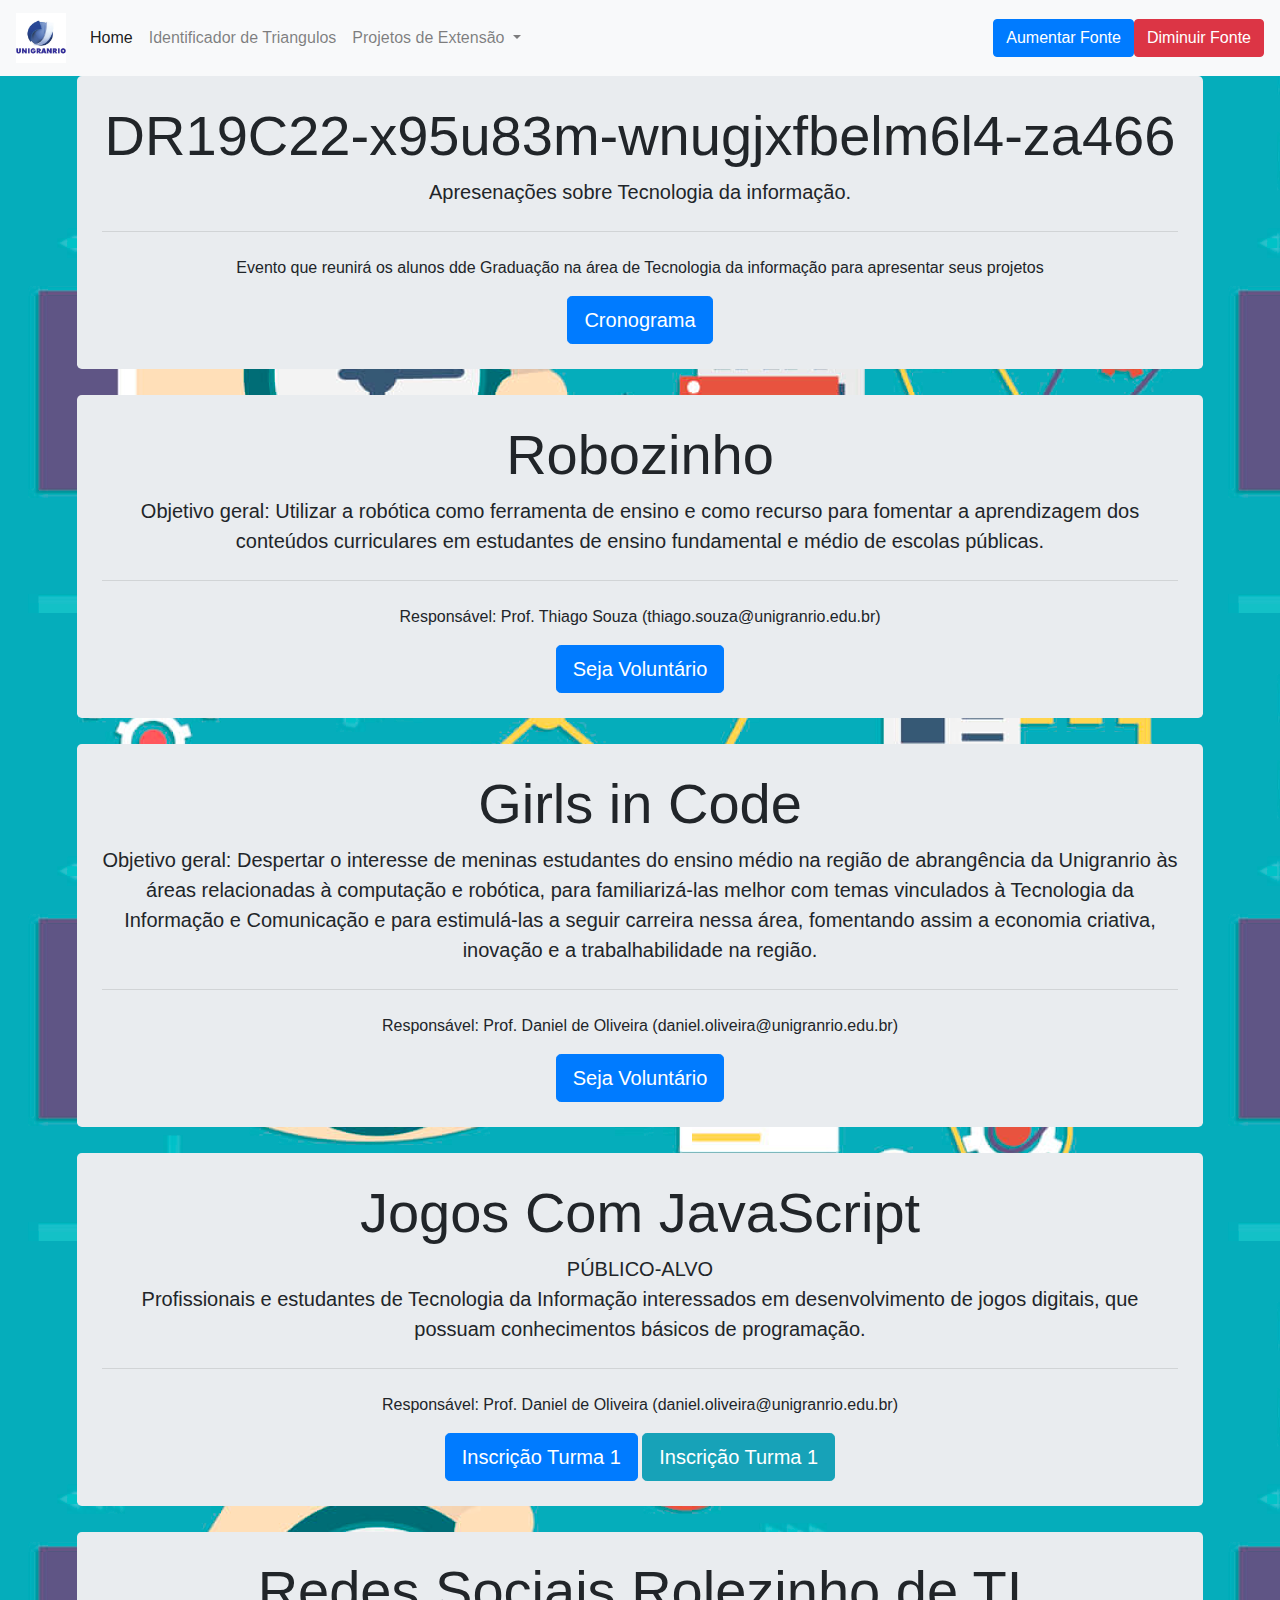
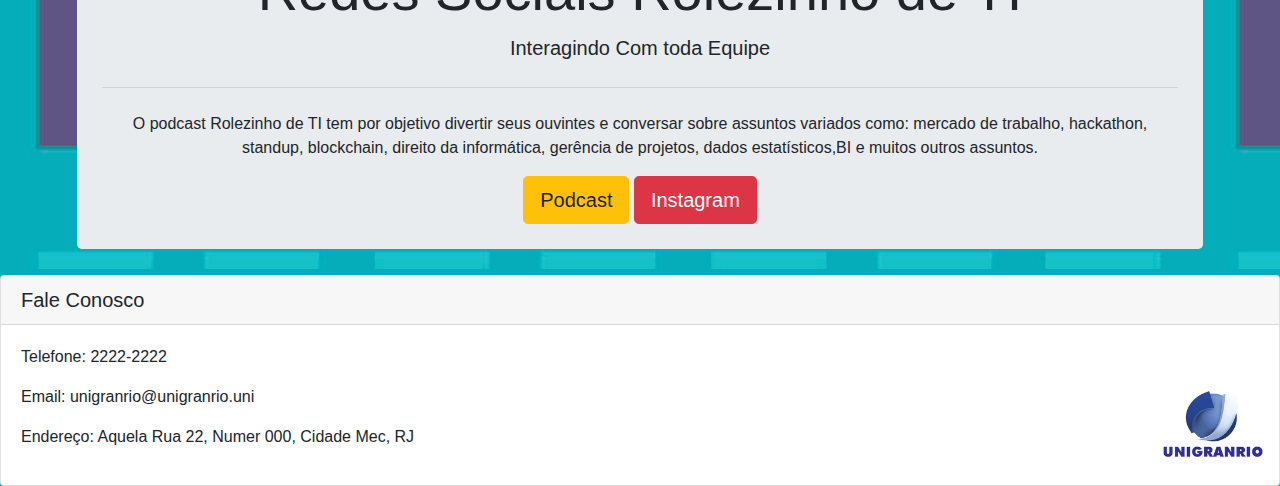
<file: index.html>
<!DOCTYPE html>
<html lang="pt">
<head>
    <meta charset="UTF-8">
    <meta name="viewport" content="width=device-width, initial-scale=1, shrink-to-fit=no">
    <link rel="stylesheet" type="text/css" href="css/bootstrap.css">
    <title>Unigranrio TI</title>
    <link rel="icon" type="imagem/png" href="img/site.png" />
</head>
<body>
    <main class="acessibilidade">
        <nav class="navbar navbar-expand-lg navbar-light bg-light">
                    <a class="navbar-brand" href="index.html"><img src="img/logo.jpeg" width="50" height="50"></a>
                    <button class="navbar-toggler" type="button" data-toggle="collapse" data-target="#navbarSupportedContent" aria-controls="navbarSupportedContent" aria-expanded="false" aria-label="Toggle navigation">
                      <span class="navbar-toggler-icon"></span>
                    </button>
                  
                    <div class="collapse navbar-collapse" id="navbarSupportedContent">
                      <ul class="navbar-nav mr-auto">
                        <li class="nav-item active">
                          <a class="nav-link" href="index.html">Home <span class="sr-only">(current)</span></a>
                        </li>
                        <li class="nav-item">
                          <a class="nav-link" href="triangulo.html">Identificador de Triangulos<span class="sr-only">(current)</span></a>
                        </li>
                        
                          <div class="dropdown-menu" aria-labelledby="navbarDropdown">
                            <a class="dropdown-item" href="#">Action</a>
                            <a class="dropdown-item" href="#">Another action</a>
                            <div class="dropdown-divider"></div>
                            <a class="dropdown-item" href="#">Something else here</a>
                          </div>
                        </li>
                        
                        <li class="nav-item dropdown">
                            <a class="nav-link dropdown-toggle" href="#" id="navbarDropdown" role="button" data-toggle="dropdown" aria-haspopup="true" aria-expanded="false">
                              Projetos de Extensão
                            </a>
                            <div class="dropdown-menu" aria-labelledby="navbarDropdown">
                              <a class="dropdown-item" href="#">Robozinho</a>
                              <a class="dropdown-item" href="#">Girls in Code</a>
                              <div class="dropdown-divider"></div>
                              <a class="dropdown-item" href="#">T.I na Unigranrio</a>
                            </div>
                          </li>

                      </ul>

                      <form class="form-inline my-2 my-lg-0">
                          <button type="button" class="btn btn-primary" onClick="fonte('a');">Aumentar Fonte <span class="sr-only">(current)</span></button>
                          <button type="button" class="btn btn-danger" onClick="fonte('d');">Diminuir Fonte <span class="sr-only">(current)</span></button>
                      </form>
                    </div>
                  </nav>

                  <div class="jumbotron">
                    <h1 class="display-4">DR19C22-x95u83m-wnugjxfbelm6l4-za466</h1>
                    <p class="lead">Apresenações sobre Tecnologia da informação.</p>
                    <hr class="my-4">
                    <p>Evento que reunirá os alunos dde Graduação na área de Tecnologia da informação para apresentar seus projetos</p>
                    <a class="btn btn-primary btn-lg" href="semana_ti.html" role="button">Cronograma</a>
                  </div>

                  <div class="jumbotron">
                      <h1 class="display-4">Robozinho</h1>
                      <p class="lead">Objetivo geral: Utilizar a robótica como ferramenta de ensino e como recurso para fomentar a aprendizagem dos conteúdos curriculares em estudantes de ensino fundamental e médio de escolas públicas.</p>
                      <hr class="my-4">
                      <p>Responsável: Prof. Thiago Souza (thiago.souza@unigranrio.edu.br)</p>
                      <a class="btn btn-primary btn-lg" href="#" role="button">Seja Voluntário</a>
                    </div>

                    <div class="jumbotron">
                        <h1 class="display-4">Girls in Code</h1>
                        <p class="lead">Objetivo geral: Despertar o interesse de meninas estudantes do ensino médio na região de abrangência da Unigranrio às áreas relacionadas à computação e robótica, para familiarizá-las melhor com temas vinculados à Tecnologia da Informação e Comunicação e para estimulá-las a seguir carreira nessa área, fomentando assim a economia criativa, inovação e a trabalhabilidade na região.</p>
                        <hr class="my-4">
                        <p>Responsável: Prof. Daniel de Oliveira (daniel.oliveira@unigranrio.edu.br)</p>
                        <a class="btn btn-primary btn-lg" href="#" role="button">Seja Voluntário</a>
                      </div>


                      <div class="jumbotron">
                          <h1 class="display-4">Jogos Com JavaScript</h1>
                          <p class="lead">PÚBLICO-ALVO<br>
                              Profissionais e estudantes de Tecnologia da Informação interessados em desenvolvimento de jogos digitais, que possuam conhecimentos básicos de programação.</p>
                          <hr class="my-4">
                          <p>Responsável: Prof. Daniel de Oliveira (daniel.oliveira@unigranrio.edu.br)</p>
                          <a class="btn btn-primary btn-lg" href="http://www.unigranrio.com.br/cursos-de-atualizacao/cursos/introducao-ao-desenvolvimento-de-jogos-com-javascript-semanal/" role="button">Inscrição Turma 1</a>
                          <a class="btn btn-info btn-lg" href="http://www.unigranrio.com.br/cursos-de-atualizacao/cursos/introducao-ao-desenvolvimento-de-jogos-com-javascript-sabado/" role="button">Inscrição Turma 1</a>
                        </div>

                      
                  <div class="jumbotron">
                      <h1 class="display-4">Redes Sociais Rolezinho de TI</h1>
                      <p class="lead">Interagindo Com toda Equipe</p>
                      <hr class="my-4">
                      <p>O podcast Rolezinho de TI tem por objetivo divertir seus ouvintes  e conversar sobre assuntos variados como: mercado de trabalho, hackathon, standup, blockchain, direito da informática, gerência de projetos, dados estatísticos,BI e muitos outros assuntos.</p>
                      <a class="btn btn-warning btn-lg" href="https://soundcloud.com/rolezinho-de-ti-uni" role="button">Podcast</a>
                      <a class="btn btn-danger btn-lg" href="https://www.instagram.com/rolezinhodetiuni/" role="button">Instagram</a>
                    </div>

    </main>
    <footer>
      <div class="card">
          <h5 class="card-header">Fale Conosco</h5>
        <div class="card-body">
          <p class="text-left">  Telefone: 2222-2222</p>
          <p class="text-left">  Email: unigranrio@unigranrio.uni</p>
          <p class="text-left">  Endereço: Aquela Rua 22, Numer 000, Cidade Mec, RJ</p>
          <p class="text-right"><img src="img/logo.jpeg" width="100" height="100" id="boo"></img></p>
        </div>
      </div>
        
    </footer>
  
    <script src="js/bootstrap.js"></script>
    <script src="js/main.js"></script>
    <script src="js/jquery-3.2.1.min.js"></script>
    <script src="js/bootstrap.bundle.js"></script>
    </body>
</html>
</file>
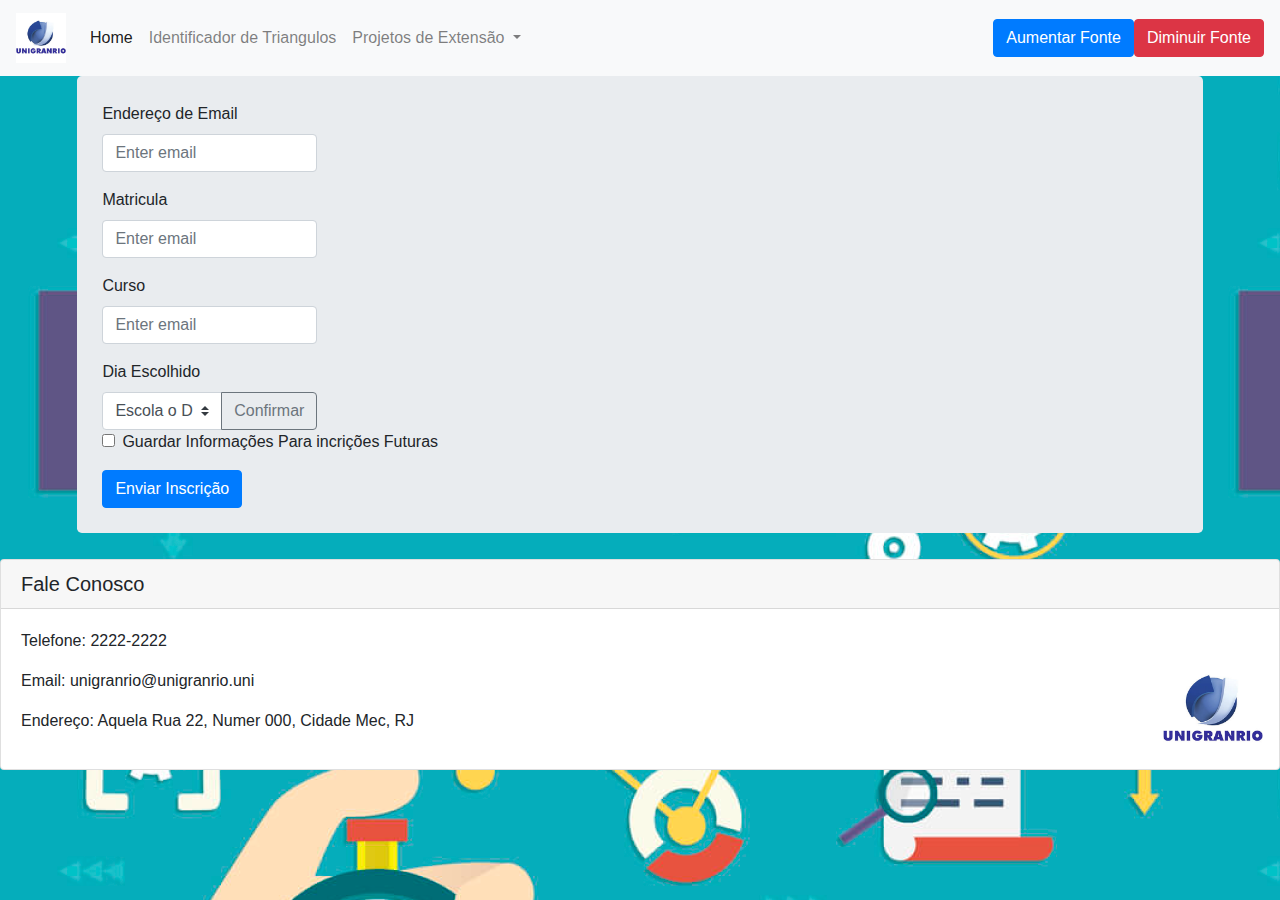
<file: inscricao.html>
<!DOCTYPE html>
<html lang="pt">
<head>
    <meta charset="UTF-8">
    <meta name="viewport" content="width=device-width, initial-scale=1, shrink-to-fit=no">
    <link rel="stylesheet" type="text/css" href="css/bootstrap.css">
    <title>Unigranrio TI</title>
</head>
<body>
    <main class="acessibilidade">
        <nav class="navbar navbar-expand-lg navbar-light bg-light">
                    <a class="navbar-brand" href="index.html"><img src="img/logo.jpeg" width="50" height="50" class="img-fluid" ></a>
                    <button class="navbar-toggler" type="button" data-toggle="collapse" data-target="#navbarSupportedContent" aria-controls="navbarSupportedContent" aria-expanded="false" aria-label="Toggle navigation">
                      <span class="navbar-toggler-icon"></span>
                    </button>
                  
                    <div class="collapse navbar-collapse" id="navbarSupportedContent">
                      <ul class="navbar-nav mr-auto">
                        <li class="nav-item active">
                          <a class="nav-link" href="index.html">Home <span class="sr-only">(current)</span></a>
                        </li>
                        <li class="nav-item">
                          <a class="nav-link" href="triangulo.html">Identificador de Triangulos<span class="sr-only">(current)</span></a>
                        </li>
                        
                          <div class="dropdown-menu" aria-labelledby="navbarDropdown">
                            <a class="dropdown-item" href="#">Action</a>
                            <a class="dropdown-item" href="#">Another action</a>
                            <div class="dropdown-divider"></div>
                            <a class="dropdown-item" href="#">Something else here</a>
                          </div>
                        </li>
                        
                        <li class="nav-item dropdown">
                            <a class="nav-link dropdown-toggle" href="#" id="navbarDropdown" role="button" data-toggle="dropdown" aria-haspopup="true" aria-expanded="false">
                              Projetos de Extensão
                            </a>
                            <div class="dropdown-menu" aria-labelledby="navbarDropdown">
                              <a class="dropdown-item" href="#">Robozinho</a>
                              <a class="dropdown-item" href="#">Girls in Code</a>
                              <div class="dropdown-divider"></div>
                              <a class="dropdown-item" href="#">T.I na Unigranrio</a>
                            </div>
                          </li>

                      </ul>

                      <form class="form-inline my-2 my-lg-0">
                          <button type="button" class="btn btn-primary" onClick="fonte('a');">Aumentar Fonte <span class="sr-only">(current)</span></button>
                          <button type="button" class="btn btn-danger" onClick="fonte('d');">Diminuir Fonte <span class="sr-only">(current)</span></button>
                      </form>
                    </div>
                  </nav>

                  <div class="jumbotron" id="god" >

                        <form>
                                <div class="form-group">
                                  <label for="exampleInputEmail1">Endereço de Email</label>
                                  <input type="email" class="form-control" id="exampleInputEmail1" aria-describedby="emailHelp" placeholder="Enter email" style="width: 20%;">
                                  <small id="emailHelp" class="form-text text-muted"></small>
                                </div>

                                <div class="form-group">
                                        <label for="exampleInputEmail1">Matricula</label>
                                        <input type="email" class="form-control" id="exampleInputEmail1" aria-describedby="emailHelp" placeholder="Enter email" style="width: 20%;">
                                        <small id="emailHelp" class="form-text text-muted"></small>
                                </div>

                                <div class="form-group">
                                        <label for="exampleInputEmail1">Curso</label>
                                        <input type="email" class="form-control" id="exampleInputEmail1" aria-describedby="emailHelp" placeholder="Enter email" style="width: 20%;">
                                        <small id="emailHelp" class="form-text text-muted"></small>
                                      </div>

                                      <label for="exampleInputEmail1">Dia Escolhido</label>
                                      <div class="input-group" style="width: 20%;" class="form-group" >

                                            

                                            <select class="custom-select" id="inputGroupSelect04" aria-label="Example select with button addon" style="width: 20%;">
                                              <option selected>Escola o Dia...</option>
                                              <option value="1">10/06 - PCA</option>
                                              <option value="2">11/06 - TCC</option>
                                              <option value="3">12/06 - PCA</option>
                                              <option value="3">14/06 - PCA</option>
                                              <option value="3">19/06 - IoT Talks</option>
                                            </select>
                                            <div class="input-group-append">
                                              <button class="btn btn-outline-secondary" type="button">Confirmar</button>
                                            </div>
                                          </div>


                                <div class="form-group form-check">
                                  <input type="checkbox" class="form-check-input" id="exampleCheck1" >
                                  <label class="form-check-label" for="exampleCheck1" >Guardar Informações Para incrições Futuras</label>
                                </div>
                                <button type="submit" class="btn btn-primary" value="validar" onClick="inscri()" id="trab">Enviar Inscrição</button>
                              </form>

                  </div>

    </main>

    <footer>
        <div class="card">
            <h5 class="card-header">Fale Conosco</h5>
          <div class="card-body">
            <p class="text-left">  Telefone: 2222-2222</p>
            <p class="text-left">  Email: unigranrio@unigranrio.uni</p>
            <p class="text-left">  Endereço: Aquela Rua 22, Numer 000, Cidade Mec, RJ</p>
            <p class="text-right"><img src="img/logo.jpeg" width="100" height="100" id="boo"></img></p>
          </div>
        </div>    
      </footer>
  

    <script src="js/bootstrap.js"></script>
    <script src="js/main.js"></script>
    <script src="js/jquery-3.2.1.min.js"></script>
    <script src="js/bootstrap.bundle.js"></script>
    </body>
</html>
</file>
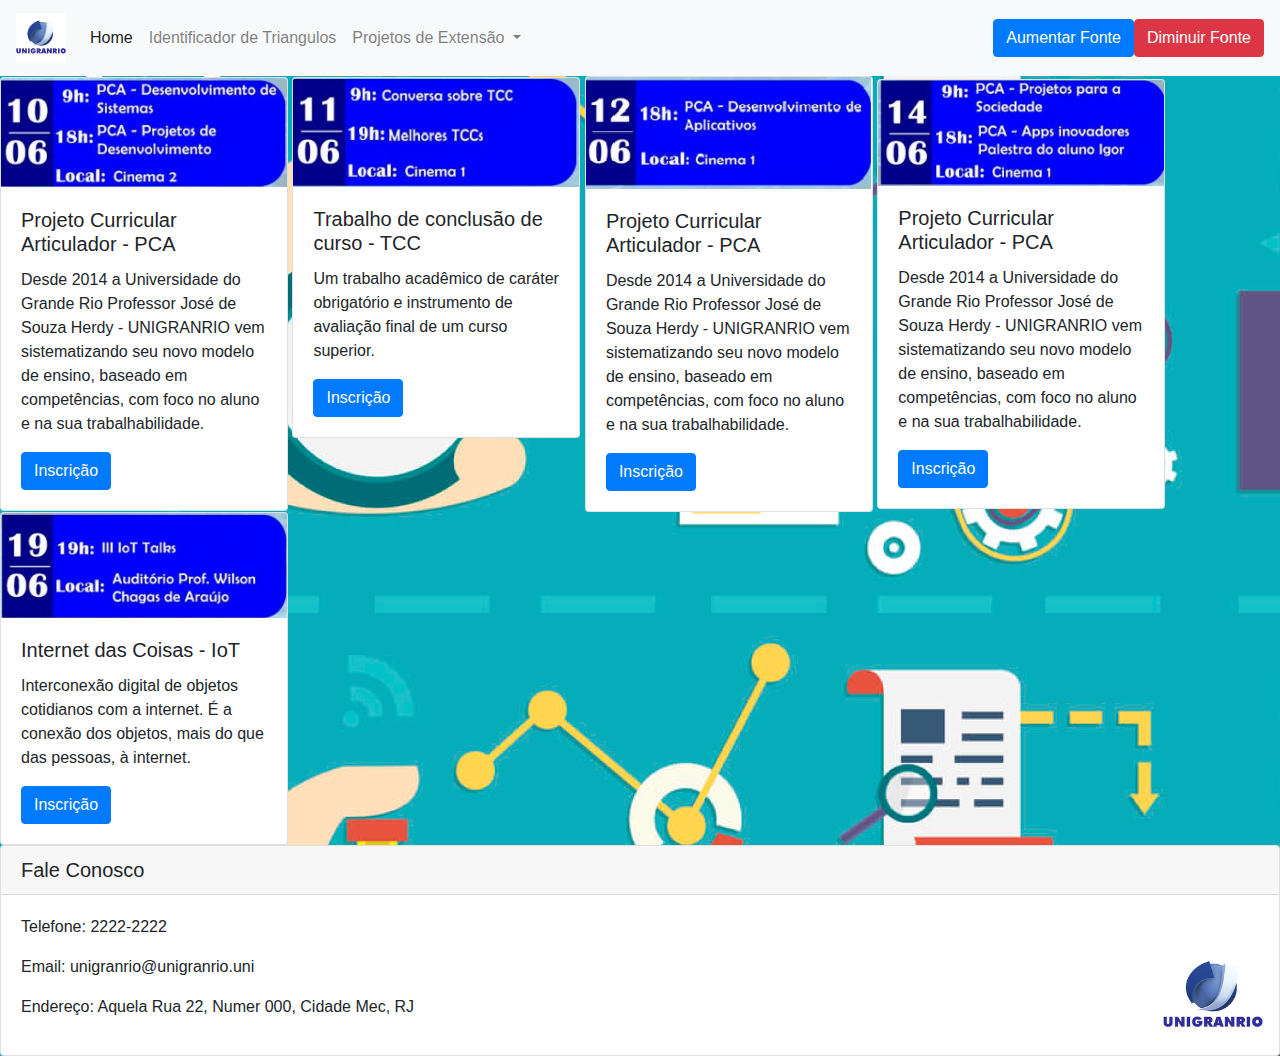
<file: semana_ti.html>
<!DOCTYPE html>
<html lang="pt">
<head>
    <meta charset="UTF-8">
    <meta name="viewport" content="width=device-width, initial-scale=1, shrink-to-fit=no">
    <link rel="stylesheet" type="text/css" href="css/bootstrap.css">
    <title>Unigranrio TI</title>
</head>
<body>
    <main class="acessibilidade">
        <nav class="navbar navbar-expand-lg navbar-light bg-light">
                    <a class="navbar-brand" href="index.html"><img src="img/logo.jpeg" width="50" height="50" class="img-fluid" ></a>
                    <button class="navbar-toggler" type="button" data-toggle="collapse" data-target="inscricao.htmlnavbarSupportedContent" aria-controls="navbarSupportedContent" aria-expanded="false" aria-label="Toggle navigation">
                      <span class="navbar-toggler-icon"></span>
                    </button>
                  
                    <div class="collapse navbar-collapse" id="navbarSupportedContent">
                      <ul class="navbar-nav mr-auto">
                        <li class="nav-item active">
                          <a class="nav-link" href="index.html">Home <span class="sr-only">(current)</span></a>
                        </li>
                        <li class="nav-item">
                          <a class="nav-link" href="triangulo.html">Identificador de Triangulos<span class="sr-only">(current)</span></a>
                        </li>
                        
                          <div class="dropdown-menu" aria-labelledby="navbarDropdown">
                            <a class="dropdown-item" href="#">Action</a>
                            <a class="dropdown-item" href="#">Another action</a>
                            <div class="dropdown-divider"></div>
                            <a class="dropdown-item" href="#">Something else here</a>
                          </div>
                        </li>
                        
                        <li class="nav-item dropdown">
                            <a class="nav-link dropdown-toggle" href="#" id="navbarDropdown" role="button" data-toggle="dropdown" aria-haspopup="true" aria-expanded="false">
                              Projetos de Extensão
                            </a>
                            <div class="dropdown-menu" aria-labelledby="navbarDropdown">
                              <a class="dropdown-item" href="#">Robozinho</a>
                              <a class="dropdown-item" href="#">Girls in Code</a>
                              <div class="dropdown-divider"></div>
                              <a class="dropdown-item" href="#">T.I na Unigranrio</a>
                            </div>
                          </li>

                      </ul>

                      <form class="form-inline my-2 my-lg-0">
                          <button type="button" class="btn btn-primary" onClick="fonte('a');">Aumentar Fonte <span class="sr-only">(current)</span></button>
                          <button type="button" class="btn btn-danger" onClick="fonte('d');">Diminuir Fonte <span class="sr-only">(current)</span></button>
                      </form>
                    </div>
                  </nav>
                  
                  
                  <div class="card" style="width: 18rem;" id="ti" >
                        <img src="img/10_06.png" class="card-img-top" alt="...">
                        <div class="card-body">
                          <h5 class="card-title">Projeto Curricular Articulador - PCA</h5>
                          <p class="card-text">Desde 2014 a Universidade do Grande Rio Professor José de Souza Herdy - UNIGRANRIO vem sistematizando seu novo modelo de ensino, baseado em competências, com foco no aluno e na sua trabalhabilidade.</p>
                          <a href="inscricao.html" class="btn btn-primary">Inscrição</a>
                        </div>
                      </div>

                      <div class="card" style="width: 18rem;" id="ti" >
                            <img src="img/11_06.png" class="card-img-top" alt="...">
                            <div class="card-body">
                              <h5 class="card-title">Trabalho de conclusão de curso - TCC</h5>
                              <p class="card-text">Um trabalho acadêmico de caráter obrigatório e instrumento de avaliação final de um curso superior.</p>
                              <a href="inscricao.html" class="btn btn-primary">Inscrição</a>
                            </div>
                          </div>

                          <div class="card" style="width: 18rem;" id="ti" >
                                <img src="img/12_06.png" class="card-img-top" alt="...">
                                <div class="card-body">
                                  <h5 class="card-title">Projeto Curricular Articulador - PCA</h5>
                                  <p class="card-text">Desde 2014 a Universidade do Grande Rio Professor José de Souza Herdy - UNIGRANRIO vem sistematizando seu novo modelo de ensino, baseado em competências, com foco no aluno e na sua trabalhabilidade.</p>
                                  <a href="inscricao.html" class="btn btn-primary">Inscrição</a>
                                </div>
                              </div>

                              <div class="card" style="width: 18rem;" id="ti" >
                                    <img src="img/14_06.png" class="card-img-top" alt="...">
                                    <div class="card-body">
                                      <h5 class="card-title">Projeto Curricular Articulador - PCA</h5>
                                      <p class="card-text">Desde 2014 a Universidade do Grande Rio Professor José de Souza Herdy - UNIGRANRIO vem sistematizando seu novo modelo de ensino, baseado em competências, com foco no aluno e na sua trabalhabilidade.</p>
                                      <a href="inscricao.html" class="btn btn-primary">Inscrição</a>
                                    </div>
                                  </div>
                                 
                                 
                                  <div class="card" style="width: 18rem;" id="ti" >
                                        <img src="img/19_06.png" class="card-img-top" alt="...">
                                        <div class="card-body">
                                          <h5 class="card-title">Internet das Coisas - IoT</h5>
                                          <p class="card-text"> Interconexão digital de objetos cotidianos com a internet. É a conexão dos objetos, mais do que das pessoas, à internet.</p>
                                          <a href="inscricao.html" class="btn btn-primary">Inscrição</a>
                                        </div>
                                      </div>
    




    </main>

    <footer>
        <div class="card">
            <h5 class="card-header">Fale Conosco</h5>
          <div class="card-body">
            <p class="text-left">  Telefone: 2222-2222</p>
            <p class="text-left">  Email: unigranrio@unigranrio.uni</p>
            <p class="text-left">  Endereço: Aquela Rua 22, Numer 000, Cidade Mec, RJ</p>
            <p class="text-right"><img src="img/logo.jpeg" width="100" height="100" id="boo"></img></p>
          </div>
        </div>    
      </footer>
  

    <script src="js/bootstrap.js"></script>
    <script src="js/main.js"></script>
    <script src="js/jquery-3.2.1.min.js"></script>
    <script src="js/bootstrap.bundle.js"></script>
    </body>
</html>
</file>
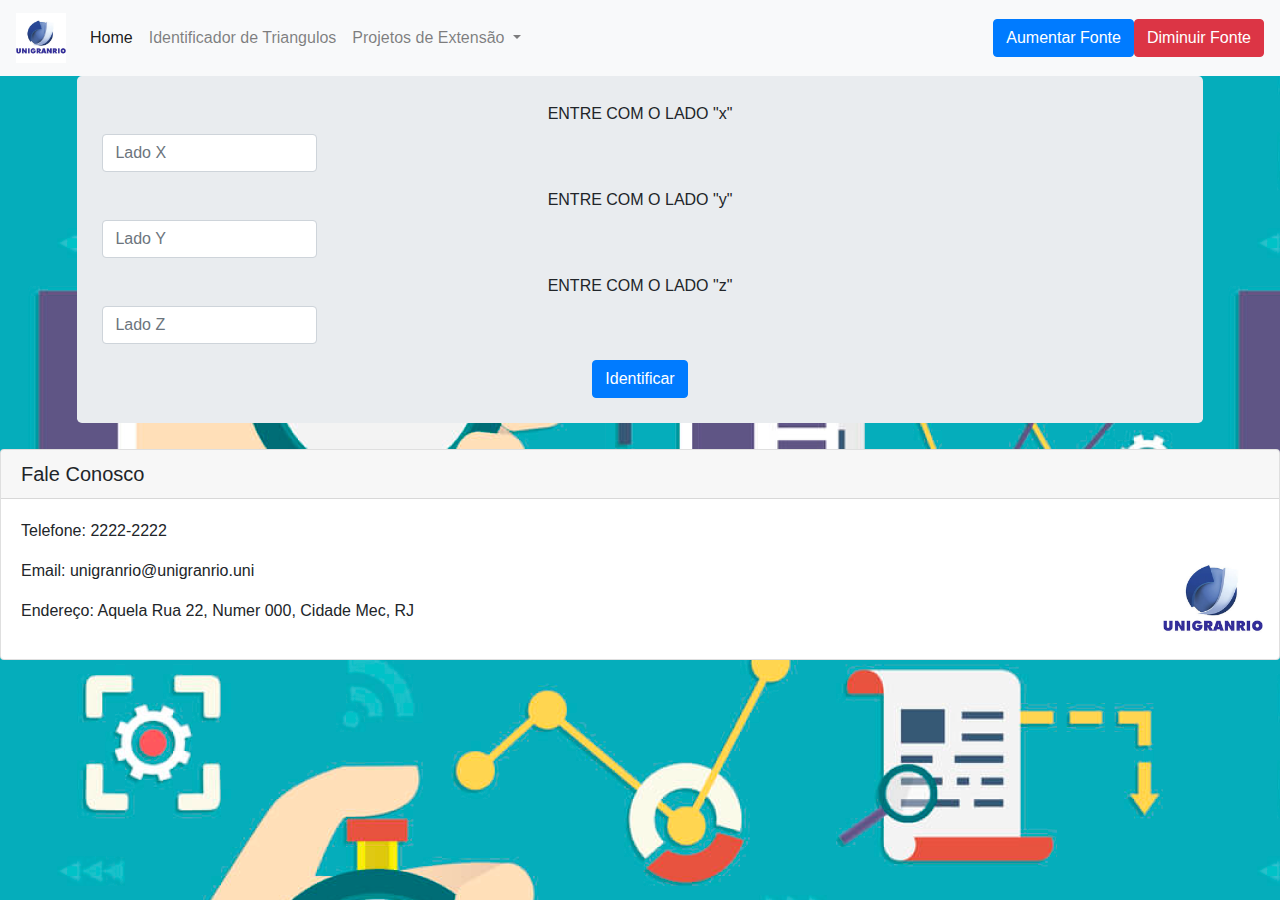
<file: triangulo.html>
<!DOCTYPE html>
<html lang="pt">
<head>
    <meta charset="UTF-8">
    <meta name="viewport" content="width=device-width, initial-scale=1.0">
    <meta http-equiv="X-UA-Compatible" content="ie=edge">
    <link rel="stylesheet" type="text/css" href="css/bootstrap.css">
    <title>Identificador de Triangulos</title>
    
</head>
<body>
    <main class="acessibilidade">

            <nav class="navbar navbar-expand-lg navbar-light bg-light">
                <a class="navbar-brand" href="index.html"><img src="img/logo.jpeg" width="50" height="50"></a>
                <button class="navbar-toggler" type="button" data-toggle="collapse" data-target="#navbarSupportedContent" aria-controls="navbarSupportedContent" aria-expanded="false" aria-label="Toggle navigation">
                      <span class="navbar-toggler-icon"></span>
                    </button>
                  
                    <div class="collapse navbar-collapse" id="navbarSupportedContent">
                      <ul class="navbar-nav mr-auto">
                        <li class="nav-item active">
                          <a class="nav-link" href="index.html">Home <span class="sr-only">(current)</span></a>
                        </li>
                        <li class="nav-item">
                          <a class="nav-link" href="triangulo.html">Identificador de Triangulos<span class="sr-only">(current)</span></a>
                        </li>
                          <div class="dropdown-menu" aria-labelledby="navbarDropdown">
                            <a class="dropdown-item" href="#">Action</a>
                            <a class="dropdown-item" href="#">Another action</a>
                            <div class="dropdown-divider"></div>
                            <a class="dropdown-item" href="#">Something else here</a>
                          </div>
                        </li>

                        <li class="nav-item dropdown">
                            <a class="nav-link dropdown-toggle" href="#" id="navbarDropdown" role="button" data-toggle="dropdown" aria-haspopup="true" aria-expanded="false">
                              Projetos de Extensão
                            </a>
                            <div class="dropdown-menu" aria-labelledby="navbarDropdown">
                              <a class="dropdown-item" href="#">Robozinho</a>
                              <a class="dropdown-item" href="#">Girls in Code</a>
                              <div class="dropdown-divider"></div>
                              <a class="dropdown-item" href="#">T.I na Unigranrio</a>
                            </div>
                          </li>

                      </ul>
                      
                      <form class="form-inline my-2 my-lg-0">
                          <button type="button" class="btn btn-primary" onClick="fonte('a');">Aumentar Fonte<span class="sr-only">(current)</span></button>
                          <button type="button" class="btn btn-danger" onClick="fonte('d');">Diminuir Fonte<span class="sr-only">(current)</span></button>
                      </form>
                    </div>
                </div>
          </nav> 
        

                  <form name="formulariotri" class="jumbotron">
                        <div class="form-group">
                          <label for="formGroupExampleInput">ENTRE COM O LADO "x"</label>
                          <input type="text" class="form-control" id="cax1" placeholder="Lado X" name="x" style="width: 20%;" >
                        </div>
                        <div class="form-group">
                          <label for="formGroupExampleInput2">ENTRE COM O LADO "y"</label>
                          <input type="text" class="form-control" id="formGroupExampleInput2" placeholder="Lado Y" name="y" style="width: 20%;">
                        </div>
                        <div class="form-group">
                                <label for="formGroupExampleInput">ENTRE COM O LADO "z"</label>
                                <input type="text" class="form-control" id="formGroupExampleInput" placeholder="Lado Z" name="z" style="width: 20%;">
                              </div>
                              <button type="submit" class="btn btn-primary" value="Identificar" onClick="triangulo()" id="mec">Identificar</button>      
                      </form>
                    
    </main>

    <footer>
        <div class="card">
            <h5 class="card-header">Fale Conosco</h5>
          <div class="card-body">
            <p class="text-left">  Telefone: 2222-2222</p>
            <p class="text-left">  Email: unigranrio@unigranrio.uni</p>
            <p class="text-left">  Endereço: Aquela Rua 22, Numer 000, Cidade Mec, RJ</p>
            <p class="text-right"><img src="img/logo.jpeg" width="100" height="100" id="boo"></img></p>
          </div>
        </div>    
      </footer>
  

<script src="js/bootstrap.js"></script>
<script src="js/main.js"></script>
<script src="js/jquery-3.2.1.min.js"></script>
<script src="js/bootstrap.bundle.js"></script>
</body>
</html>
</file>
